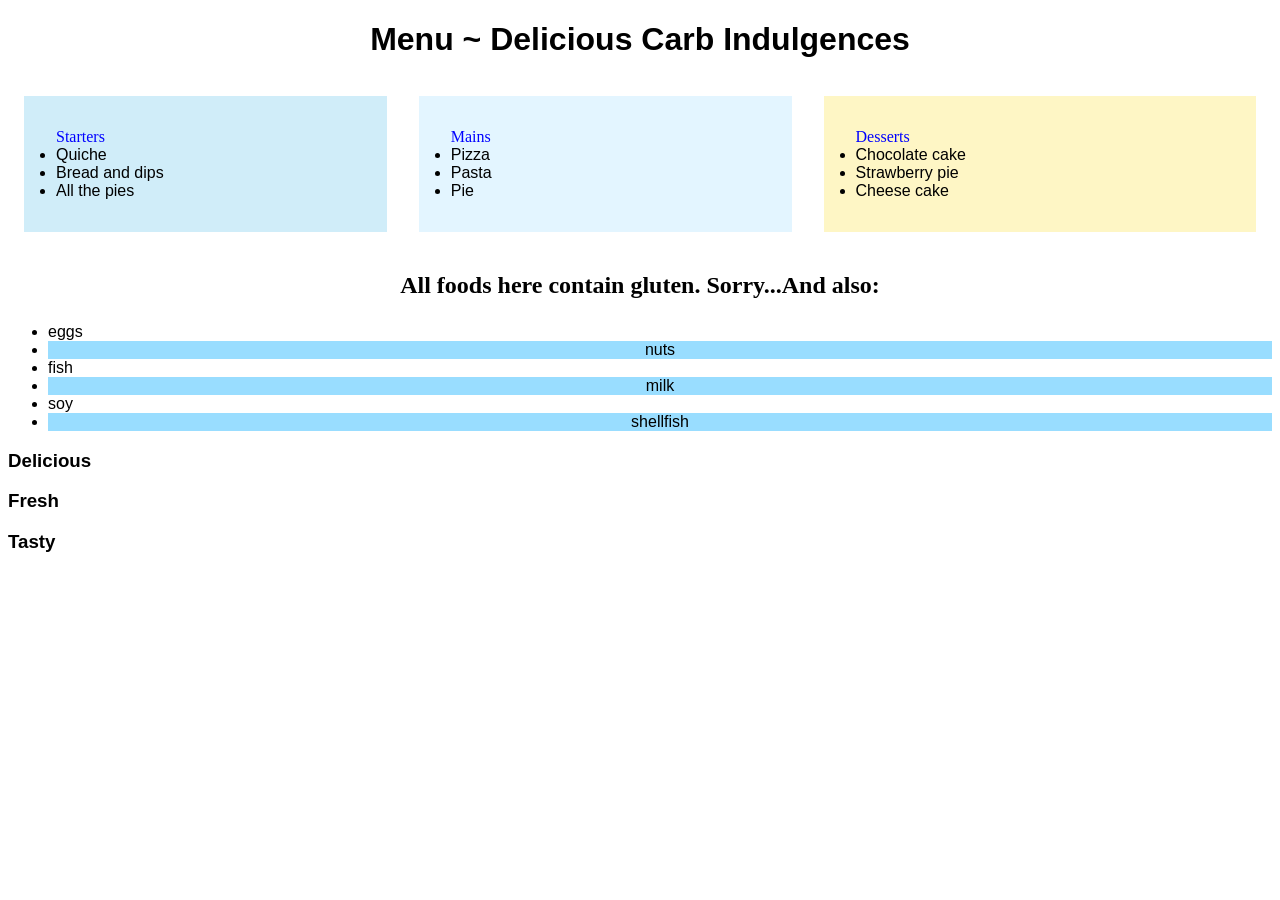
<file: menu styling/index.html>
<!DOCTYPE html>
<html lang="en">

<head>
    <meta charset="UTF-8">
    <meta name="viewport" content="width=device-width, initial-scale=1.0">
    <meta http-equiv="X-UA-Compatible" content="ie=edge">
    <meta http-equiv="refresh" content="1; URL=http://127.0.0.1:5500/menu%20styling/index.html">
    <title>Makeshift Menu</title>
</head>

<body>
    <h1 class="title">Menu ~ Delicious Carb Indulgences</h1>

    <main class="main">

        <ul class="food-category">
            <label class="category">Starters</label>
            <li class="food-item">Quiche</li>
            <li class="food-item">Bread and dips</li>
            <li class="food-item">All the pies</li>
        </ul>

        <ul class="food-category">
            <label class="category">Mains</label>
            <li class="food-item">Pizza</li>
            <li class="food-item">Pasta</li>
            <li class="food-item">Pie</li>
        </ul>

        <ul class="food-category">
            <label class="category">Desserts</label>
            <li class="food-item">Chocolate cake</li>
            <li class="food-item">Strawberry pie</li>
            <li class="food-item">Cheese cake</li>
        </ul>
    </main>
    <section class="allergy-warning">
        <h3 id="warning">All foods here contain gluten. Sorry...And also:</h3>
        <ul class="allergies">
            <li class="allergy-info">eggs</li>
            <li class="allergy-info">nuts</li>
            <li class="allergy-info">fish</li>
            <li class="allergy-info">milk</li>
            <li class="allergy-info">soy</li>
            <li class="allergy-info">shellfish</li>
        </ul>
    </section>
    <footer class="footer">
        <section class="food-desc">
            <h3>Delicious</h3>
        </section>
        <section class="food-desc">
            <h3>Fresh</h3>
        </section>
        <section class="food-desc">
            <h3>Tasty</h3>
        </section>
    </footer>
</body>
<script src="index.js"></script>

</html>
</file>
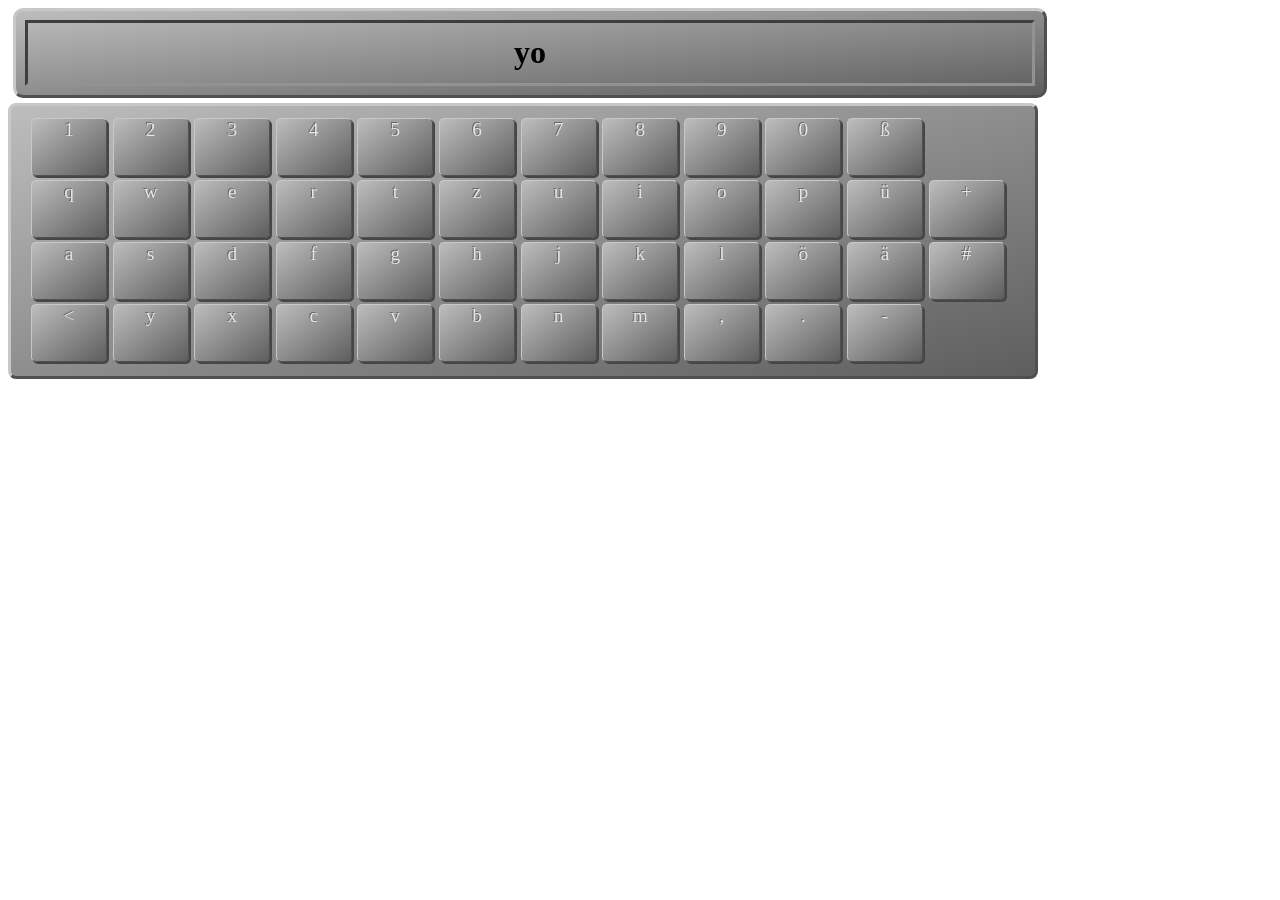
<file: onscreenkeyboard 221219 (Kopie)/index.html>
<!DOCTYPE html>
<html lang="en">
<head>
    <meta charset="UTF-8">
    <meta name="viewport" content="width=device-width, initial-scale=1.0">
    <meta http-equiv="X-UA-Compatible" content="ie=edge">
    <title>onscreenkeyboard</title>
    <link rel="stylesheet" href="style.css">
</head>
<body>
    <div id="keyboardDisplay">
          <h1>yo</h1>
    </div>
    <div id="oSKeyboard" onload="oSKeyboardInitF()">

    </div>

    <script src="code.js"></script>
</body>
</html>
</file>
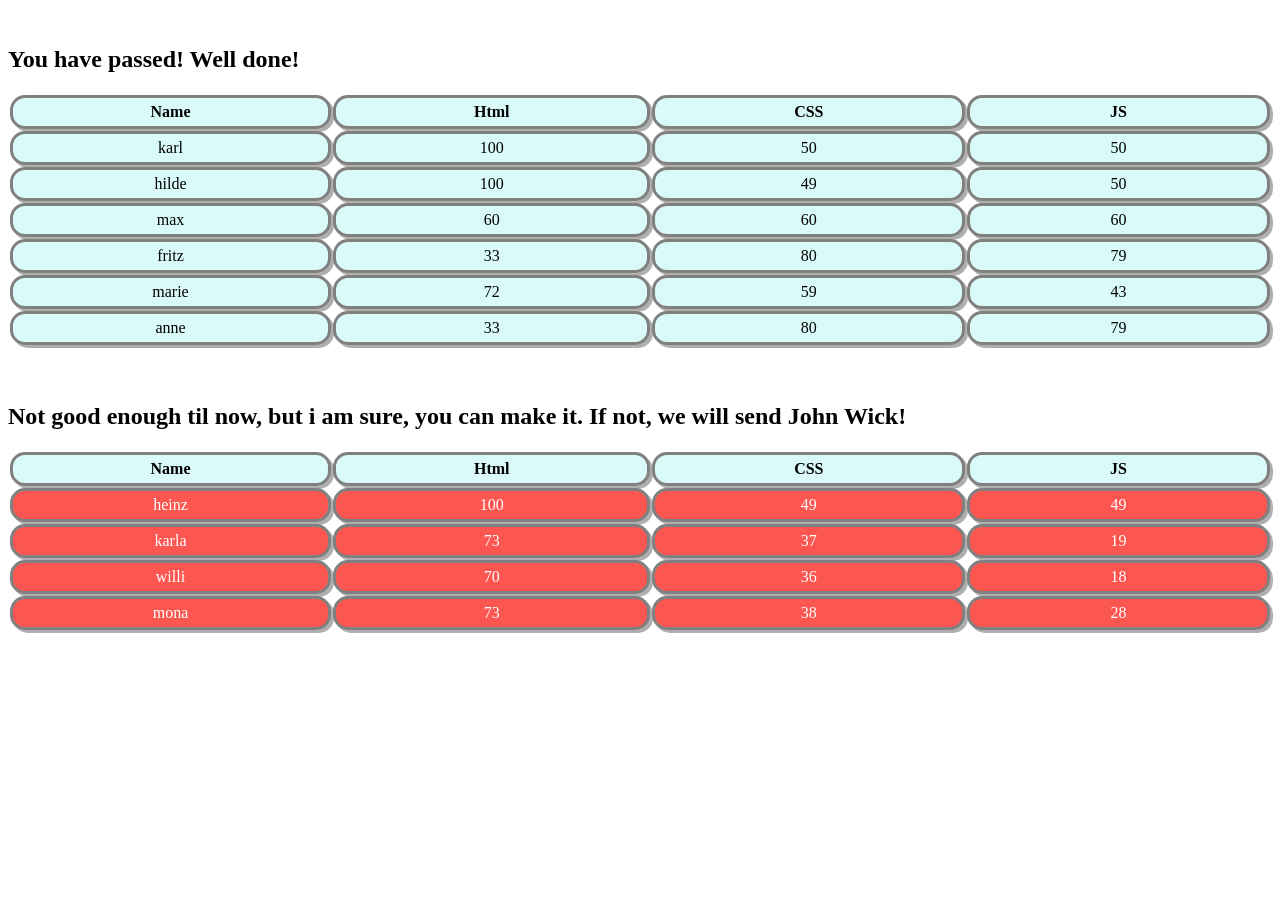
<file: passed the class/index.html>
<!DOCTYPE html>
<html lang="en">
<head>
    <meta charset="UTF-8">
    <meta name="viewport" content="width=device-width, initial-scale=1.0">
    <meta http-equiv="X-UA-Compatible" content="ie=edge">
    <title>Document</title>
    <link rel="stylesheet" href="style.css">
    
</head>
<body>
       <div class="liste">
<div><br></div>
<table class= "passed">
<h2>    You have passed! Well done!</h2>
    <tr>
        <th>Name</th>
        <th>Html</th>
        <th>CSS</th>
        <th>JS</th>
    </tr>

</table>
<div><br><br></div>
<table class= "noPass">
 <h2>   Not good enough til now, but i am sure, you can make it. If not, we will send John Wick!</h2>
    <tr>
        <th>Name</th>
        <th>Html</th>
        <th>CSS</th>
        <th>JS</th>
    </tr>

</table>
    </div>
<script src="code.js"></script>
</body>
</html>
</file>
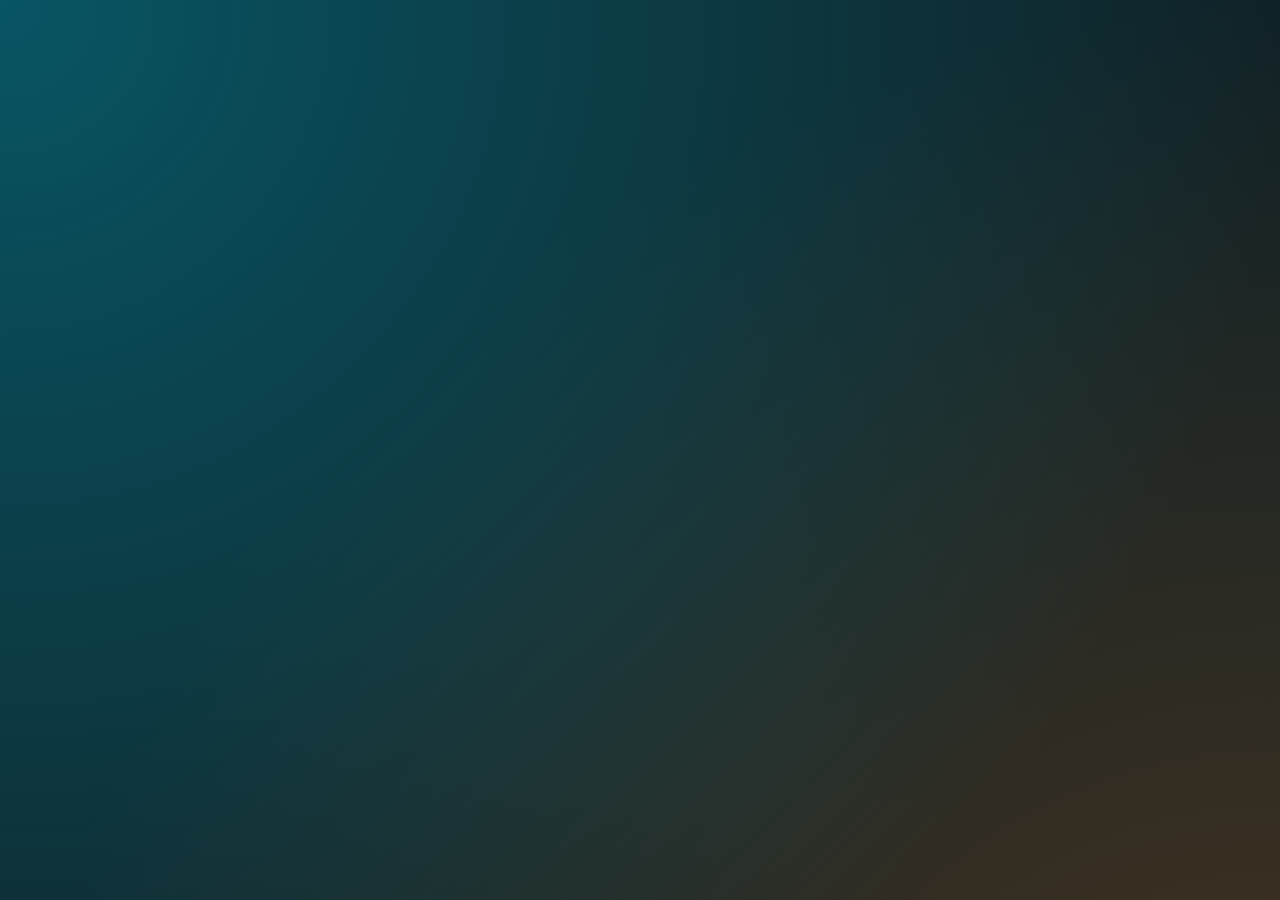
<file: Unbenannter Ordner/index.html>
<!DOCTYPE html>
<html lang="en">
<head>
    <meta charset="UTF-8">
    <meta name="viewport" content="width=device-width, initial-scale=1.0">
    <meta http-equiv="X-UA-Compatible" content="ie=edge">
    <link rel="stylesheet" href="./css/style.css">
    <title>Future Developers</title>

</head>
<body>
    
</body>
</html>
</file>
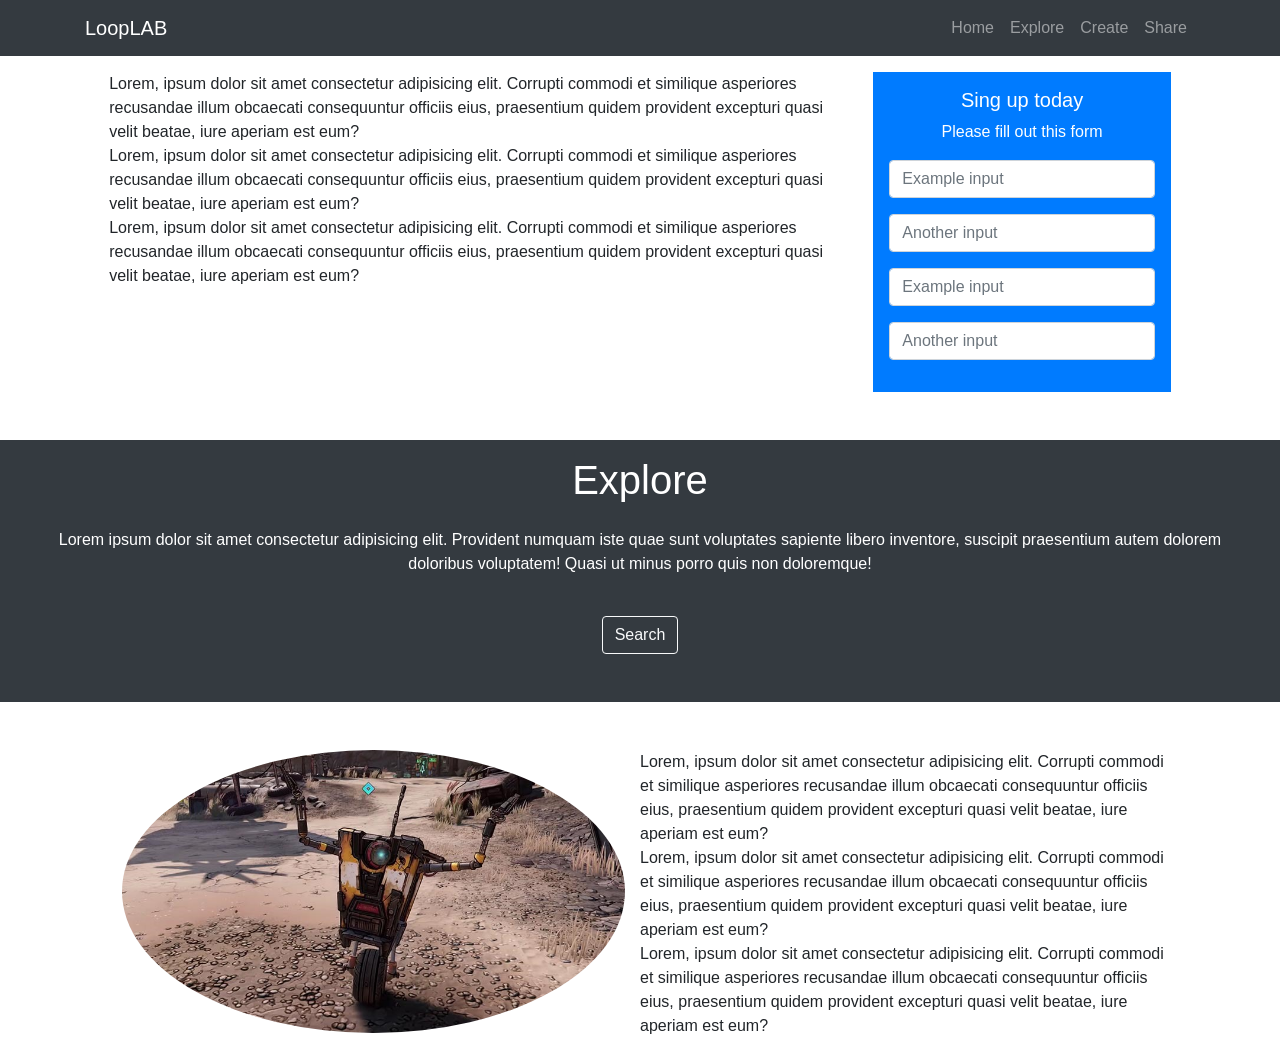
<file: website10012020/index.html>
<!DOCTYPE html>
<html lang="en">

<head>
  <meta charset="UTF-8">
  <meta name="viewport" content="width=device-width, initial-scale=1.0">
  <meta http-equiv="X-UA-Compatible" content="ie=edge">
  <title>Document</title>
  <!-- Latest compiled and minified CSS -->
  <link rel="stylesheet" href="https://maxcdn.bootstrapcdn.com/bootstrap/4.4.1/css/bootstrap.min.css">

</head>

<body>

  <div class="container border-primary">
    <div class="row ">

      <nav class="navbar fixed-top navbar-expand-sm navbar-dark bg-dark mb-3 border-primary">
        <div class="container border-primary">
          <a class="navbar-brand" href="#">LoopLAB</a>
          <ul class="navbar-nav">
            <li class="nav-item">
              <a class="nav-link" href="#">Home</a>
            </li>
            <li class="nav-item">
              <a class="nav-link" href="#explore">Explore</a>
            </li>
            <li class="nav-item">
              <a class="nav-link" href="#create">Create</a>
            </li>
            <li class="nav-item">
              <a class="nav-link" href="#share">Share</a>
            </li>
          </ul>
        </div>
      </nav>
    </div>
  </div>
  <div>
    <br>
    <br>
    <br>
  </div>
  <div class="conainer-fluid" id="home">
    <div class="row">
      <div class="col-md-1"></div>
      <div class="col-md-7">
        <div>Lorem, ipsum dolor sit amet consectetur adipisicing elit. Corrupti commodi et similique
          asperiores recusandae illum obcaecati consequuntur officiis eius, praesentium quidem provident
          excepturi quasi velit beatae, iure aperiam est eum?</div>

        <div>Lorem, ipsum dolor sit amet consectetur adipisicing elit. Corrupti commodi et similique
          asperiores recusandae illum obcaecati consequuntur officiis eius, praesentium quidem provident
          excepturi quasi velit beatae, iure aperiam est eum?</div>

        <div>Lorem, ipsum dolor sit amet consectetur adipisicing elit. Corrupti commodi et similique
          asperiores recusandae illum obcaecati consequuntur officiis eius, praesentium quidem provident
          excepturi quasi velit beatae, iure aperiam est eum?</div>

      </div>


      <div class="col-md-3">
        <form class="p-3 bg-primary">
          <h5 class="text-center text-white">Sing up today</h5 class="text-center text-white">
          <p class="text-center text-white">Please fill out this form</p>
          <div class="form-group">
            <input type="text" class="form-control" id="formGroupExampleInput" placeholder="Example input">
          </div>
          <div class="form-group">
            <input type="text" class="form-control" id="formGroupExampleInput2" placeholder="Another input">
          </div>
          <div class="form-group">
            <input type="text" class="form-control" id="formGroupExampleInput" placeholder="Example input">
          </div>
          <div class="form-group">
            <input type="text" class="form-control" id="formGroupExampleInput2" placeholder="Another input">
          </div>
        </form>
      </div>

    </div>
  </div>

  <div class="container-fluid pt-5 px-0" id="explore">
    <div
      class="d-block px-5 pb-5 bg-dark text-sm-center text-white border-primary border-bottom-0 border-right-0 border-left-0">

      <h1 class="p-3 ">Explore</h1>
      <p>Lorem ipsum dolor sit amet consectetur adipisicing elit. Provident numquam iste quae sunt voluptates
        sapiente
        libero inventore, suscipit praesentium autem dolorem doloribus voluptatem! Quasi ut minus porro quis non
        doloremque!</p>
      <br>
      <button class="btn btn-outline-light my-2 my-sm-0" type="submit">Search</button>
      <br>
    </div>
    <div class="container-fluid pt-5">
      <div class="row">
        <div class="col-md-1"></div>
        <div class="col-md-5 border-primary">
          <img src="./assets/Claptrap.jpg" class="img-fluid rounded-circle" alt="Responsive image">
        </div>
        <div class="col-md-5">
          <div class="row">Lorem, ipsum dolor sit amet consectetur adipisicing elit. Corrupti commodi et similique
            asperiores recusandae illum obcaecati consequuntur officiis eius, praesentium quidem provident
            excepturi quasi velit beatae, iure aperiam est eum?</div>

          <div class="row">Lorem, ipsum dolor sit amet consectetur adipisicing elit. Corrupti commodi et similique
            asperiores recusandae illum obcaecati consequuntur officiis eius, praesentium quidem provident
            excepturi quasi velit beatae, iure aperiam est eum?</div>

          <div class="row">Lorem, ipsum dolor sit amet consectetur adipisicing elit. Corrupti commodi et similique
            asperiores recusandae illum obcaecati consequuntur officiis eius, praesentium quidem provident
            excepturi quasi velit beatae, iure aperiam est eum?</div>

        </div>
      </div>
    </div>
  </div>
  </div>

  <!-- jQuery library -->
  <script src="https://ajax.googleapis.com/ajax/libs/jquery/3.4.1/jquery.min.js"></script>

  <!-- Popper JS -->
  <script src="https://cdnjs.cloudflare.com/ajax/libs/popper.js/1.16.0/umd/popper.min.js"></script>

  <!-- Latest compiled JavaScript -->
  <script src="https://maxcdn.bootstrapcdn.com/bootstrap/4.4.1/js/bootstrap.min.js"></script>
</body>

</html>
</file>
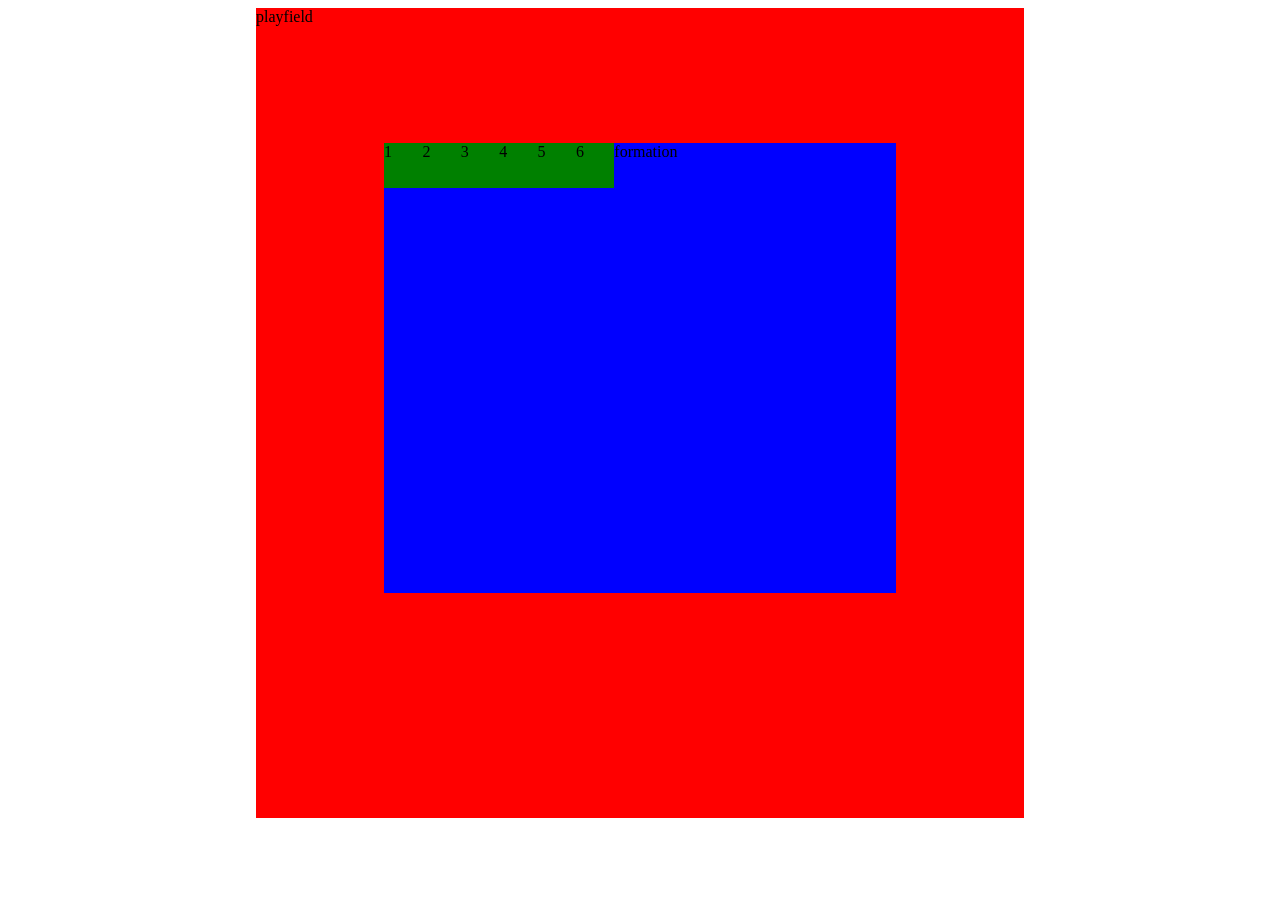
<file: invaders/invaders.html>
<!DOCTYPE html>
<html lang="en">

<head>
    <meta charset="UTF-8">
    <meta name="viewport" content="width=device-width, initial-scale=1.0">
    <meta http-equiv="X-UA-Compatible" content="ie=edge">
    <title>Document</title>
    <link rel="stylesheet" href="style.css">
</head>

<body>
    <div id="playfield"
        style="position: relative; width: 60vw; height: 90vh;background-color: rgb(255, 0, 0);margin: auto; z-index: 1; ">
        playfield
        <div id="formation"
            style="position: absolute; width: 40vw; height: 50vh;background-color:blue; top: 15vh; left: 10vw; z-index: 10; ">
            formation
               </div>
    </div>

    <script src="app.js"></script>
</body>

</html>
</file>
<file: onscreenkeyboard 221219 (Kopie)/style.css>
/*css data*/
.key{position: absolute;
    color: #bdbdbd;
    /*background: #bababa;*/
    text-shadow: #e0e0e0 1px 1px 0;
    margin:0px;
   /* padding: 3px;*/
    /*float: left;*/
    font-size: larger;
   
    border-top: rgb(200,200,200) solid 1px;
    border-left: rgb(200,200,200) solid 1px;
    border-bottom: rgb(80,80,80) solid 1px;
    border-right: rgb(80,80,80) solid 1px;
    border-radius: 5px;
   width: 7.4vw;
    height:9.5vh;
    text-align: center;
    box-shadow: 2px 2px rgb(70,70,70);
    /*background-color: rgb(85, 85, 85);*/
    background-image: linear-gradient(to bottom right, rgb(189, 189, 189) , rgb(94, 94, 94));
   /* color: white;*/
}
#keyboardDisplay{
    width: 80vw;
margin: 5px;
padding: 2px;
background-color: grey;
background-image: linear-gradient(to bottom right, rgb(189, 189, 189) , rgb(94, 94, 94));

border-radius: 10px;
border-top: rgb(200,200,200) solid 3px;
    border-left: rgb(200,200,200) solid 3px;
    border-bottom: rgb(80,80,80) solid 3px;
    border-right: rgb(80,80,80) solid 3px;
    text-align: center;
      outline: 3px inset rgb(146, 146, 146);
    outline-offset: -15px;
}
#oSKeyboard{
    height: 30vh;
    width: 80vw;
    /*z-index: -3;*/
    border-top: rgb(200,200,200) solid 3px;
    border-left: rgb(200,200,200) solid 3px;
    border-bottom: rgb(80,80,80) solid 3px;
    border-right: rgb(80,80,80) solid 3px;

   /* border: 3px solid rgb(197, 197, 197);*/
    border-radius: 8px;
    /*background-color: rgb(185, 185, 185);*/
    background-image: linear-gradient(to bottom right, rgb(189, 189, 189) , rgb(94, 94, 94));
   box-shadow: 1 1 3px;
}
</file>
<file: passed the class/style.css>
th,td{
    margin: 10px;
    width:100vw;
    border:3px solid grey;
    border-radius: 15px;
    text-align: center;
    padding: 5px;
    background-color: rgb(218, 250, 250);
    box-shadow: 3px 3px rgb(175, 175, 175);
}

.noPass>tr>th,.noPass>tr>td{
    background-color: rgb(252, 86, 80);
    color: white;
}
h3{tex-align:center;}
</file>
<file: Unbenannter Ordner/css/style.css>
body{
    background-color:#102227;
    background-image:-o-radial-gradient(left top,circle 100vw,rgba(0,136,160,.5) 0,rgba(0,136,160,0) 100%),-o-radial-gradient(right center,circle 100vw,rgba(247,105,6,.25) 0,rgba(247,105,6,0) 100%),-o-radial-gradient(left center,circle 100vw,rgba(28,222,126,.2) 0,rgba(28,222,126,0) 100%),-o-radial-gradient(right center,circle 100vw,rgba(0,136,160,.5) 0,rgba(0,136,160,0) 100%),-o-radial-gradient(left center,circle 100vw,rgba(28,222,126,.2) 0,rgba(28,222,126,0) 100%),-o-radial-gradient(right center,circle 100vw,rgba(247,105,6,.25) 0,rgba(247,105,6,0) 100%),-o-radial-gradient(left center,circle 100vw,rgba(28,222,126,.2) 0,rgba(28,222,126,0) 100%),-o-radial-gradient(right center,circle 100vw,rgba(0,136,160,.4) 0,rgba(0,136,160,0) 100%),-o-radial-gradient(left center,circle 100vw,rgba(28,222,126,.2) 0,rgba(28,222,126,0) 100%),-o-radial-gradient(right center,circle 100vw,rgba(247,105,6,.25) 0,rgba(247,105,6,0) 100%),-o-radial-gradient(left center,circle 100vw,rgba(28,222,126,.2) 0,rgba(28,222,126,0) 100%),-o-radial-gradient(right center,circle 100vw,rgba(0,136,160,.5) 0,rgba(0,136,160,0) 100%),-o-radial-gradient(left center,circle 100vw,rgba(28,222,126,.2) 0,rgba(28,222,126,0) 100%),-o-radial-gradient(right center,circle 100vw,rgba(247,105,6,.25) 0,rgba(247,105,6,0) 100%),-o-radial-gradient(left center,circle 100vw,rgba(28,222,126,.2) 0,rgba(28,222,126,0) 100%),-o-radial-gradient(right center,circle 100vw,rgba(0,136,160,.4) 0,rgba(0,136,160,0) 100%),-o-radial-gradient(left center,circle 100vw,rgba(28,222,126,.2) 0,rgba(28,222,126,0) 100%),-o-radial-gradient(right center,circle 100vw,rgba(247,105,6,.25) 0,rgba(247,105,6,0) 100%),-o-radial-gradient(left center,circle 100vw,rgba(28,222,126,.2) 0,rgba(28,222,126,0) 100%),-o-radial-gradient(right center,circle 100vw,rgba(0,136,160,.5) 0,rgba(0,136,160,0) 100%),-o-radial-gradient(left center,circle 100vw,rgba(28,222,126,.2) 0,rgba(28,222,126,0) 100%),-o-radial-gradient(right center,circle 100vw,rgba(247,105,6,.25) 0,rgba(247,105,6,0) 100%),-o-radial-gradient(left center,circle 100vw,rgba(28,222,126,.2) 0,rgba(28,222,126,0) 100%),-o-radial-gradient(right center,circle 100vw,rgba(0,136,160,.4) 0,rgba(0,136,160,0) 100%),-o-radial-gradient(left center,circle 100vw,rgba(28,222,126,.2) 0,rgba(28,222,126,0) 100%),-o-radial-gradient(right center,circle 100vw,rgba(247,105,6,.25) 0,rgba(247,105,6,0) 100%),-o-radial-gradient(left center,circle 100vw,rgba(28,222,126,.2) 0,rgba(28,222,126,0) 100%),-o-radial-gradient(right center,circle 100vw,rgba(0,136,160,.4) 0,rgba(0,136,160,0) 100%);
    background-image:radial-gradient(circle 100vw at left top,rgba(0,136,160,.5) 0,rgba(0,136,160,0) 100%),radial-gradient(circle 100vw at right center,rgba(247,105,6,.25) 0,rgba(247,105,6,0) 100%),radial-gradient(circle 100vw at left center,rgba(28,222,126,.2) 0,rgba(28,222,126,0) 100%),radial-gradient(circle 100vw at right center,rgba(0,136,160,.5) 0,rgba(0,136,160,0) 100%),radial-gradient(circle 100vw at left center,rgba(28,222,126,.2) 0,rgba(28,222,126,0) 100%),radial-gradient(circle 100vw at right center,rgba(247,105,6,.25) 0,rgba(247,105,6,0) 100%),radial-gradient(circle 100vw at left center,rgba(28,222,126,.2) 0,rgba(28,222,126,0) 100%),radial-gradient(circle 100vw at right center,rgba(0,136,160,.4) 0,rgba(0,136,160,0) 100%),radial-gradient(circle 100vw at left center,rgba(28,222,126,.2) 0,rgba(28,222,126,0) 100%),radial-gradient(circle 100vw at right center,rgba(247,105,6,.25) 0,rgba(247,105,6,0) 100%),radial-gradient(circle 100vw at left center,rgba(28,222,126,.2) 0,rgba(28,222,126,0) 100%),radial-gradient(circle 100vw at right center,rgba(0,136,160,.5) 0,rgba(0,136,160,0) 100%),radial-gradient(circle 100vw at left center,rgba(28,222,126,.2) 0,rgba(28,222,126,0) 100%),radial-gradient(circle 100vw at right center,rgba(247,105,6,.25) 0,rgba(247,105,6,0) 100%),radial-gradient(circle 100vw at left center,rgba(28,222,126,.2) 0,rgba(28,222,126,0) 100%),radial-gradient(circle 100vw at right center,rgba(0,136,160,.4) 0,rgba(0,136,160,0) 100%),radial-gradient(circle 100vw at left center,rgba(28,222,126,.2) 0,rgba(28,222,126,0) 100%),radial-gradient(circle 100vw at right center,rgba(247,105,6,.25) 0,rgba(247,105,6,0) 100%),radial-gradient(circle 100vw at left center,rgba(28,222,126,.2) 0,rgba(28,222,126,0) 100%),radial-gradient(circle 100vw at right center,rgba(0,136,160,.5) 0,rgba(0,136,160,0) 100%),radial-gradient(circle 100vw at left center,rgba(28,222,126,.2) 0,rgba(28,222,126,0) 100%),radial-gradient(circle 100vw at right center,rgba(247,105,6,.25) 0,rgba(247,105,6,0) 100%),radial-gradient(circle 100vw at left center,rgba(28,222,126,.2) 0,rgba(28,222,126,0) 100%),radial-gradient(circle 100vw at right center,rgba(0,136,160,.4) 0,rgba(0,136,160,0) 100%),radial-gradient(circle 100vw at left center,rgba(28,222,126,.2) 0,rgba(28,222,126,0) 100%),radial-gradient(circle 100vw at right center,rgba(247,105,6,.25) 0,rgba(247,105,6,0) 100%),radial-gradient(circle 100vw at left center,rgba(28,222,126,.2) 0,rgba(28,222,126,0) 100%),radial-gradient(circle 100vw at right center,rgba(0,136,160,.4) 0,rgba(0,136,160,0) 100%);
    background-size:100vw 100vw,100vw 200vw,100vw 200vw,100vw 200vw,100vw 200vw,100vw 200vw,100vw 200vw,100vw 200vw,100vw 200vw,100vw 200vw,100vw 200vw,100vw 200vw,100vw 200vw,100vw 200vw,100vw 200vw,100vw 200vw,100vw 200vw,100vw 200vw,100vw 200vw,100vw 200vw,100vw 200vw,100vw 200vw,100vw 200vw,100vw 200vw,100vw 200vw,100vw 200vw,100vw 200vw,100vw 200vw;
    background-position:0 0,100% 0,top 100vh left,top 200vh right,top 300vh left,top 400vh right,top 500vh left,top 600vh right,top 700vh left,top 800vh right,top 900vh left,top 1000vh right,top 1100vh left,top 1200vh right,top 1300vh left,top 1400vh right,top 1500vh left,top 1600vh right,top 1700vh left,top 1800vh right,top 1900vh left,top 2000vh right,top 2100vh left,top 2200vh right,top 2300vh left,top 2400vh right,top 2500vh left,top 2600vh right;
    background-repeat:no-repeat;
    }
</file>
<file: invaders/style.css>
.invader
{ float:left;
    position: relative;
    /*position:absolute;*/
    width: 3vw; height: 5vh;background-color: green;
}
</file>
